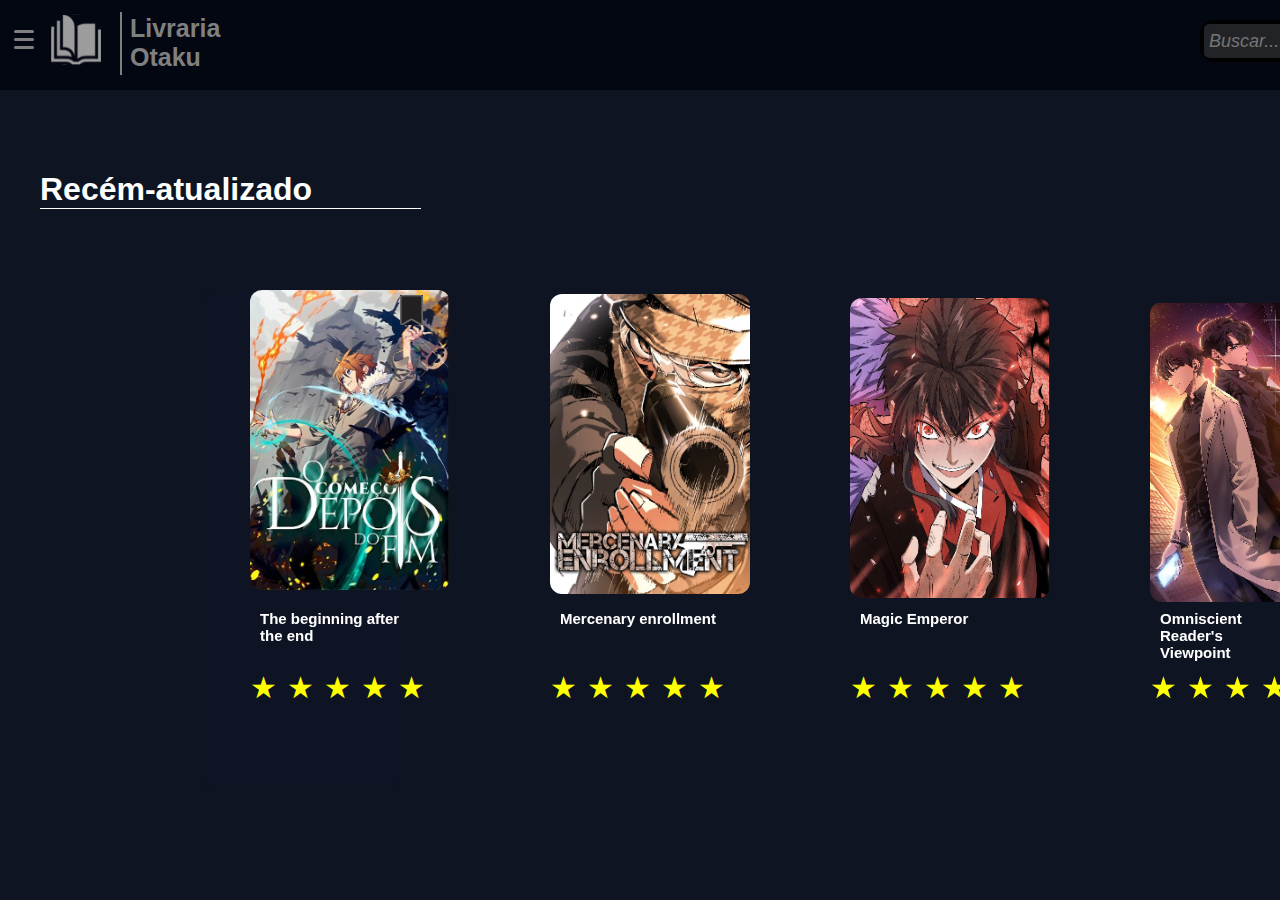
<file: index.html>
<!DOCTYPE html>
<html lang="pt-br">

<head>
    <meta charset="UTF-8">
    <meta name="viewport" content="width=device-width, initial-scale=1.0">
    <link rel="stylesheet" href="estilos/style.css">

    <title>BIBLIOTECA OTAKU</title>

</head>

<body>
    <header>
        <div id="cabecalho" class="cabecalho">

            <div id="linhas_3" class="linhas_3" onclick="btnOffcanvas()">

                <div class="linha1"></div>
                <div class="linha2"></div>
                <div class="linha3"></div>

            </div>

            <div id="box" class="box">

                <a href="index.html">
                    <div class="home">
                        <img id="home" src="imagens/casa.png">
                        <h1 id="h1" class="m1">Home</h1>
                    </div>
                </a>
                <div id="fecha_Box" onclick="btnOffcanvas()">

                    <div class="x1"></div>
                    <div class="x2"></div>

                </div>

            </div>


            <svg width="512" height="512" viewBox="0 -15 412 515" fill="none">
                <rect width="50" height="50" fill="url(#pattern0_1_3)" />
                <defs>
                    <pattern id="pattern0_1_3" patternContentUnits="objectBoundingBox" width="1" height="1">
                        <use xlink:href="#image0_1_3" transform="scale(0.00195312)" />
                    </pattern>
                    <image id="image0_1_3" width="512" height="512"
                        xlink:href="[data-uri]" />
                </defs>
            </svg>

            <div id="stylesLogo" class="stylesLogo">
                <h5 id="titulo" class="titulo">Livraria Otaku</h5>
            </div>
        </div>




        <div class="busca">

            <input type="text" id="pesquisa" class="pesquisa" placeholder="Buscar..." list="lista" />

            <datalist class="sujestao" id="lista">
                <option value="the Beginning After The End "></option>
                <option value="ominiscient Reader`s Viewpoint"></option>
                <option value="mercenary enrollment"></option>
                <option value="magic emperior"></option>
                <option value="eleceed"></option>



            </datalist>
            <div id="btn_pesquisa" onclick="btn_pesquisa()">
                <div class="icone lupa"></div>
            </div>

        </div>

    </header>

    <main>
        <div class="recemAtual">
            <h1 class="recem">Recém-atualizado

                <div class="l"></div>
            </h1>


            <div class="cards">
                <div class="tbate">

                    <img src="imagens/salve-removebg-preview - Copia.png" id="btn_salvar" height="30px" class="salve" onclick="clicar()" onmouseover="btn_salvar_coloca()" onmouseout="btn_salva_Tira()">

                    <a href="tbate.html">

                        <img class="img_cards" src="imagens/tbate.png">
                        <p>The beginning after <br>the end</p>
                    </a>

                    <div class="avalie">

                        <div class="estrela" id="estrela1" onmouseover="estrelas()" onmouseout='Tira_estrelas()'>★
                        </div>
                        <div class="estrela" id="estrela2" onmouseover="estrelas2()" onmouseout='Tira_estrelas2()'>★
                        </div>
                        <div class="estrela" id="estrela3" onmouseover="estrelas3()" onmouseout='Tira_estrelas3()'>★
                        </div>
                        <div class="estrela" id="estrela4" onmouseover="estrelas4()" onmouseout='Tira_estrelas4()'>★
                        </div>
                        <div class="estrela" id="estrela5">★</div>
                    </div>
                </div>

                <div class="mercenary">

                    <a href="mercenary.html">
                        <img class="img_cards" src="imagens/mercenary.png">
                        <p>Mercenary enrollment</p>
                    </a>


                    <div class="avalie">

                        <div class="estrela" id="estrela5" onmouseover="estrelas5()" onmouseout='Tira_estrelas5()'>★
                        </div>
                        <div class="estrela" id="estrela6" onmouseover="estrelas6()" onmouseout='Tira_estrelas6()'>★
                        </div>
                        <div class="estrela" id="estrela7" onmouseover="estrelas7()" onmouseout='Tira_estrelas7()'>★
                        </div>
                        <div class="estrela" id="estrela8" onmouseover="estrelas8()" onmouseout='Tira_estrelas8()'>★
                        </div>
                        <div class="estrela" id="estrela9">★</div>
                    </div>
                </div>


                <div class="emperior">

                    <a href="magic.html">
                        <img class="img_cards" src="imagens/emperior.png">
                        <p>Magic Emperor
                        </p>
                    </a>

                    <div class="avalie">

                        <div class="estrela" id="estrela9" onmouseover="estrelas9()" onmouseout='Tira_estrelas9()'>★
                        </div>
                        <div class="estrela" id="estrela10" onmouseover="estrelas10()" onmouseout='Tira_estrelas10()'>★
                        </div>
                        <div class="estrela" id="estrela11" onmouseover="estrelas11()" onmouseout='Tira_estrelas11()'>★
                        </div>
                        <div class="estrela" id="estrela12" onmouseover="estrelas12()" onmouseout='Tira_estrelas12()'>★
                        </div>
                        <div class="estrela" id="estrela13">★</div>
                    </div>
                </div>


                <div class="orv">

                   
                    <a href="ominicient.html">

                        <img class="img_cards" src="imagens/ominiscient Reader`s Viewpoint.png">
                        <p>Omniscient Reader's <br> Viewpoint</p>

                    </a>


                    <div class="avalie">

                        <div class="estrela" id="estrela13" onmouseover="estrelas13()" onmouseout='Tira_estrelas13()'>★
                        </div>
                        <div class="estrela" id="estrela14" onmouseover="estrelas14()" onmouseout='Tira_estrelas14()'>★
                        </div>
                        <div class="estrela" id="estrela15" onmouseover="estrelas15()" onmouseout='Tira_estrelas15()'>★
                        </div>
                        <div class="estrela" id="estrela16" onmouseover="estrelas16()" onmouseout='Tira_estrelas16()'>★
                        </div>
                        <div class="estrela" id="estrela17">★</div>

                    </div>
                </div>

                <div class="eleceed">

                    <a href="eleceed.html">
                        <img class="img_cards" src="imagens/eleceed.png">
                        <p>Eleceed
                        </p>
                    </a>

                    <div class="avalie">

                        <div class="estrela" id="estrela17" onmouseover="estrelas17()" onmouseout='Tira_estrelas17()'>★
                        </div>
                        <div class="estrela" id="estrela18" onmouseover="estrelas18()" onmouseout='Tira_estrelas18()'>★
                        </div>
                        <div class="estrela" id="estrela19" onmouseover="estrelas19()" onmouseout='Tira_estrelas19()'>★
                        </div>
                        <div class="estrela" id="estrela20" onmouseover="estrelas20()" onmouseout='Tira_estrelas20()'>★
                        </div>
                        <div class="estrela" id="estrela21">★</div>
                    </div>


                </div>
            </div>
        </div>


    </main>

    <footer>


    </footer>

    <script src="scripts/script.js"></script>
    <script src="scripts/inputs.js"></script>
    <script src="scripts/salvar.js"></script>
</body>

</html>
</file>
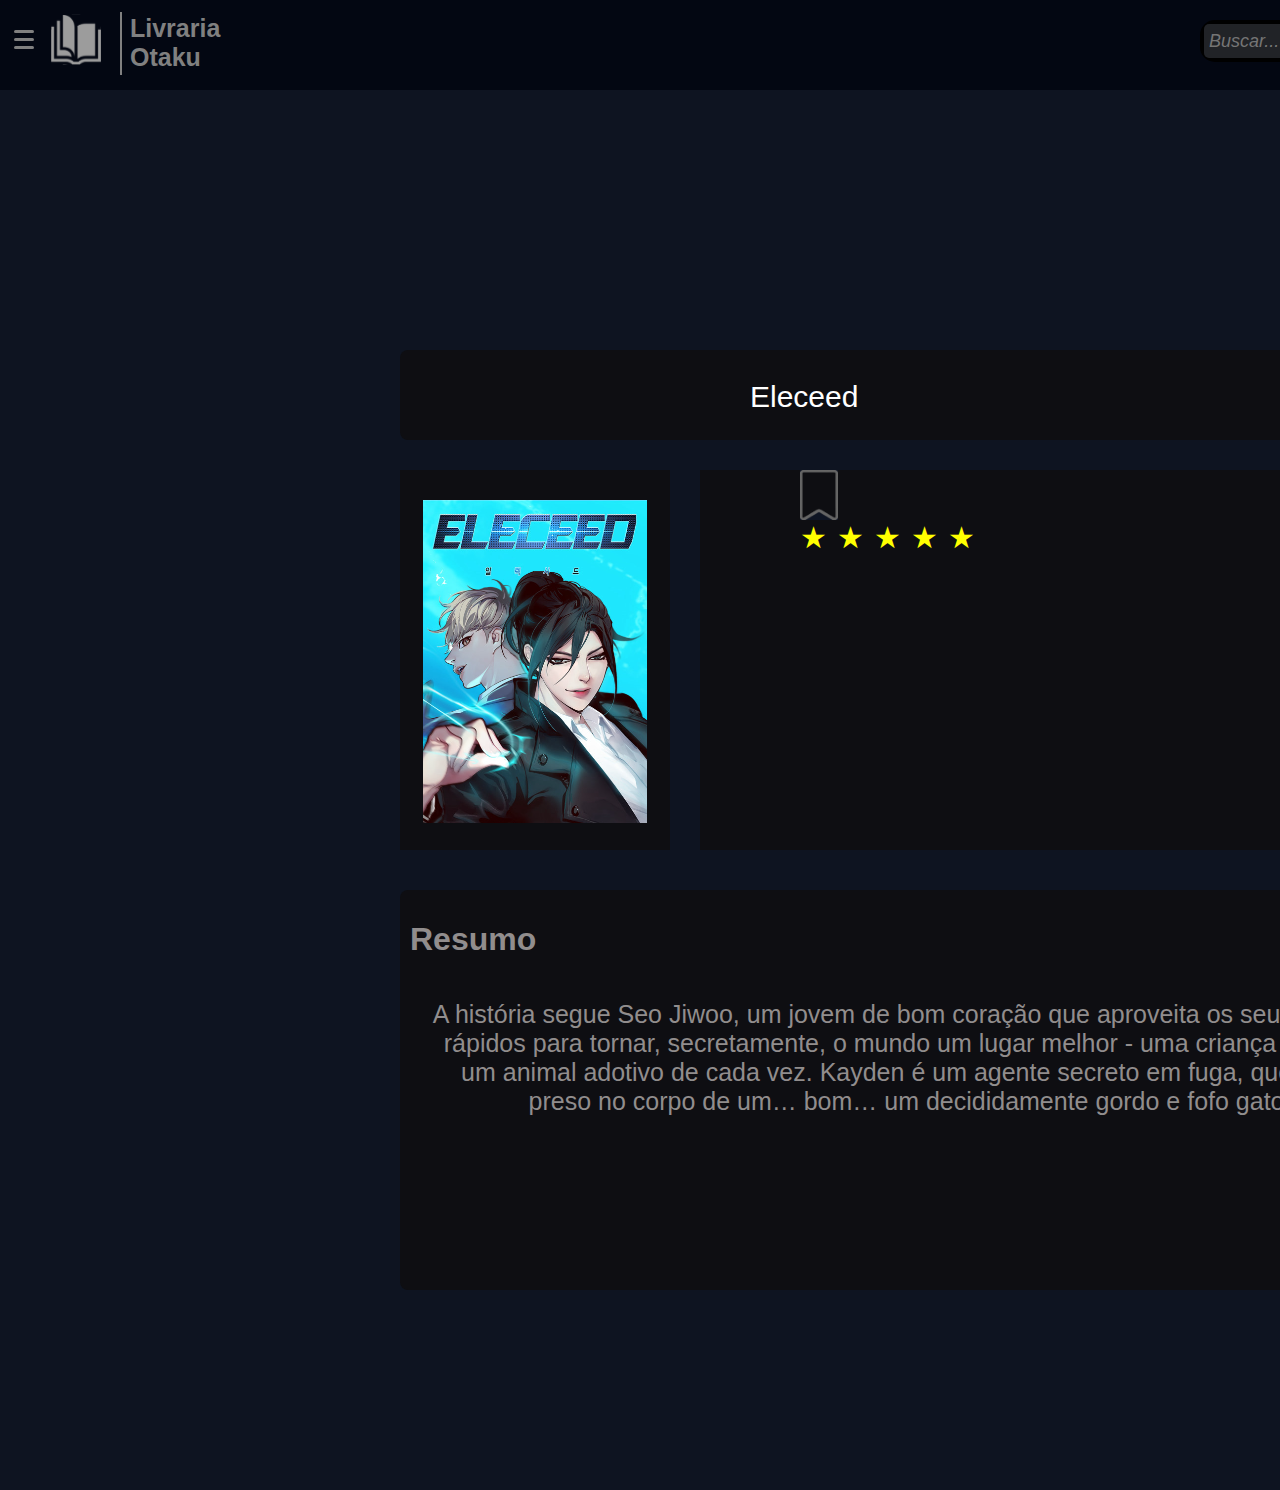
<file: eleceed.html>
<!DOCTYPE html>
<html lang="pt-br">

<head>
    <meta charset="UTF-8">
    <meta name="viewport" content="width=device-width, initial-scale=1.0">
    <link rel="stylesheet" href="estilos/style.css">
    <link rel="stylesheet" href="estilos/tbate.css">
    <title>BIBLIOTECA OTAKU</title>

</head>

<body>
    <header>
        <div id="cabecalho" class="cabecalho">

            <div id="linhas_3" class="linhas_3" onclick="btnOffcanvas()">

                <div class="linha1"></div>
                <div class="linha2"></div>
                <div class="linha3"></div>

            </div>

            <div id="box" class="box">

                <a href="index.html">
                    <div class="home" >
                        <img id="home" src="imagens/casa.png">
                        <h1 id="h1" class="m1">Home</h1>
                    </div>
                </a>
                <div id="fecha_Box" onclick="btnOffcanvas()">

                    <div class="x1"></div>
                    <div class="x2"></div>

                </div>

            </div>

            <a href="index.html">
            <svg width="512" height="512" viewBox="0 -15 412 515" fill="none">
                <rect width="50" height="50" fill="url(#pattern0_1_3)" />
                <defs>
                    <pattern id="pattern0_1_3" patternContentUnits="objectBoundingBox" width="1" height="1">
                        <use xlink:href="#image0_1_3" transform="scale(0.00195312)" />
                    </pattern>
                    <image id="image0_1_3" width="512" height="512"
                        xlink:href="[data-uri]" />
                </defs>
            </svg>

            <div id="stylesLogo" class="stylesLogo">
                <h5 id="titulo" class="titulo">Livraria Otaku</h5>
            </div>
        </div>
    </a>



    <div class="busca">

        <input type="text" id="pesquisa" class="pesquisa" placeholder="Buscar..." list="lista" />

        <datalist class="sujestao" id="lista">
            <option value="the Beginning After The End "></option>
            <option value="ominiscient Reader`s Viewpoint"></option>
            <option value="mercenary enrollment"></option>
            <option value="magic emperior"></option>
            <option value="eleceed"></option>



        </datalist>
        <div id="btn_pesquisa" onclick="btn_pesquisa()">
        <div class="icone lupa"></div>
    </div>

    </div>
    </header>

    <main>
        <div class="ler">

            <div class="div-imag">
            <img class="img_tbate" src="imagens/eleceed.png">
             </div>
            <div class="texto">
                <p>Eleceed</p>
            </div>

            <div class="ret_obras_tbate">


                <img src="imagens/salve-removebg-preview.png" id="btn_salvar" height="50px" class="imagem-salve" on>
            
                        <div class="avalie" id="tbateL">
            
                            <div class="estrela" id="estrela1" onmouseover="estrelas()" onmouseout='Tira_estrelas()'>★</div>
                            <div class="estrela" id="estrela2" onmouseover="estrelas2()" onmouseout='Tira_estrelas2()'>★</div>
                            <div class="estrela" id="estrela3" onmouseover="estrelas3()" onmouseout='Tira_estrelas3()' >★</div>
                            <div class="estrela" id="estrela4" onmouseover="estrelas4()" onmouseout='Tira_estrelas4()'>★</div>
                            <div class="estrela" id="estrela5" >★</div>
                        </div>
                    </div>
                   
            
                    <div class="resumo">
            
            
                        <h1 class="titulo-resumo">Resumo</h1>
            
                        <p class="sinopse"> A história segue Seo Jiwoo, um jovem de bom coração que aproveita os seus reflexos rápidos para tornar, secretamente, o mundo um lugar melhor - uma criança salva ou um animal adotivo de cada vez. Kayden é um agente secreto em fuga, que se vê preso no corpo de um… bom… um decididamente gordo e fofo gato.</p>
            
                    </div>
                </div>
    </div>
    </main>

    <footer>


    </footer>

    <script src="scripts/script.js"></script>
    <script src="scripts/inputs.js"></script>
    <script src="scripts/salvar.js"></script>
</body>

</html>
</file>
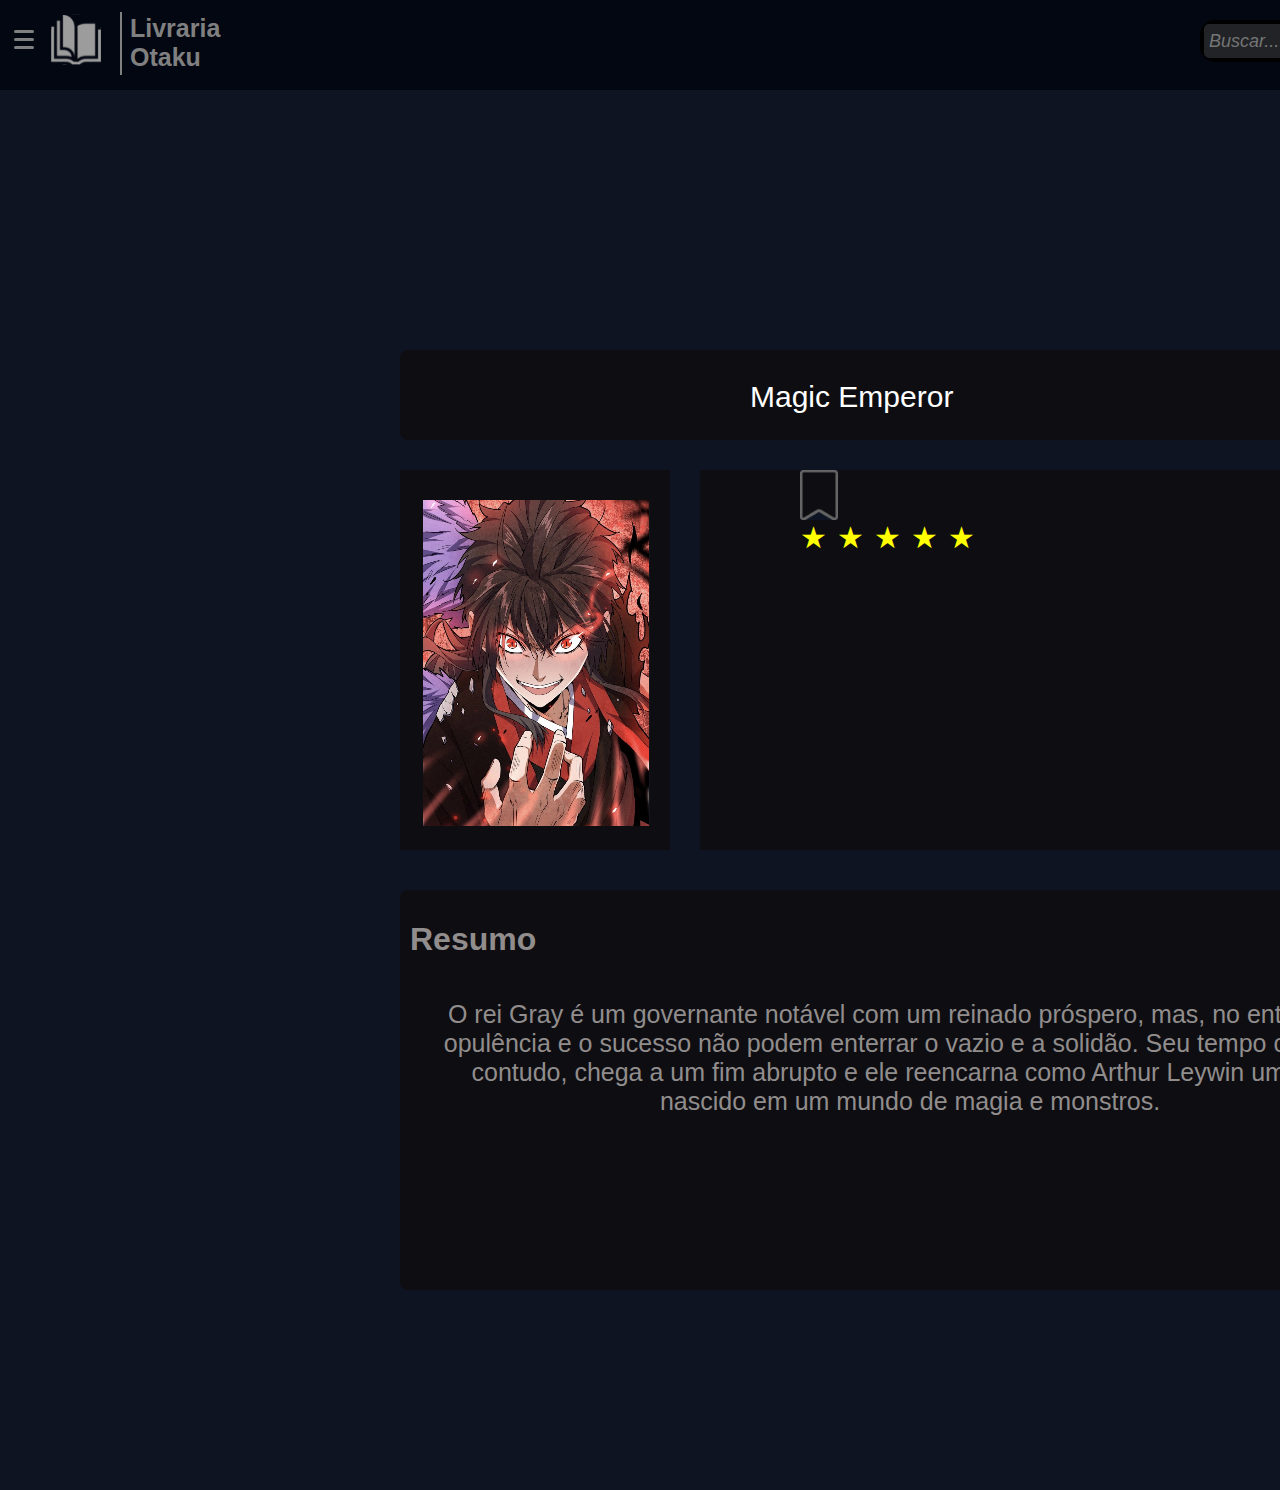
<file: magic.html>
<!DOCTYPE html>
<html lang="pt-br">

<head>
    <meta charset="UTF-8">
    <meta name="viewport" content="width=device-width, initial-scale=1.0">
    <link rel="stylesheet" href="estilos/style.css">
    <link rel="stylesheet" href="estilos/tbate.css">
    <title>BIBLIOTECA OTAKU</title>

</head>

<body>
    <header>
        <div id="cabecalho" class="cabecalho">

            <div id="linhas_3" class="linhas_3" onclick="btnOffcanvas()">

                <div class="linha1"></div>
                <div class="linha2"></div>
                <div class="linha3"></div>

            </div>

            <div id="box" class="box">

                <a href="index.html">
                    <div class="home" >
                        <img id="home" src="imagens/casa.png">
                        <h1 id="h1" class="m1">Home</h1>
                    </div>
                </a>
                <div id="fecha_Box" onclick="btnOffcanvas()">

                    <div class="x1"></div>
                    <div class="x2"></div>

                </div>

            </div>

            <a href="index.html">
            <svg width="512" height="512" viewBox="0 -15 412 515" fill="none">
                <rect width="50" height="50" fill="url(#pattern0_1_3)" />
                <defs>
                    <pattern id="pattern0_1_3" patternContentUnits="objectBoundingBox" width="1" height="1">
                        <use xlink:href="#image0_1_3" transform="scale(0.00195312)" />
                    </pattern>
                    <image id="image0_1_3" width="512" height="512"
                        xlink:href="[data-uri]" />
                </defs>
            </svg>

            <div id="stylesLogo" class="stylesLogo">
                <h5 id="titulo" class="titulo">Livraria Otaku</h5>
            </div>
        </div>
    </a>



    
    <div class="busca">

        <input type="text" id="pesquisa" class="pesquisa" placeholder="Buscar..." list="lista" />

        <datalist class="sujestao" id="lista">
            <option value="the Beginning After The End "></option>
            <option value="ominiscient Reader`s Viewpoint"></option>
            <option value="mercenary enrollment"></option>
            <option value="magic emperior"></option>
            <option value="eleceed"></option>



        </datalist>
        <div id="btn_pesquisa" onclick="btn_pesquisa()">
        <div class="icone lupa"></div>
    </div>

    </div>

    </header>

    <main>
        <div class="ler">

            <div class="div-imag">
            <img class="img_tbate" src="imagens/emperior.png">
             </div>
            <div class="texto">
                <p>Magic Emperor</p>
            </div>

            <div class="ret_obras_tbate">


                <img src="imagens/salve-removebg-preview.png" height="50px" class="imagem-salve" id="btn_salvar">
            
                        <div class="avalie" id="tbateL">
            
                            <div class="estrela" id="estrela1" onmouseover="estrelas()" onmouseout='Tira_estrelas()'>★</div>
                            <div class="estrela" id="estrela2" onmouseover="estrelas2()" onmouseout='Tira_estrelas2()'>★</div>
                            <div class="estrela" id="estrela3" onmouseover="estrelas3()" onmouseout='Tira_estrelas3()' >★</div>
                            <div class="estrela" id="estrela4" onmouseover="estrelas4()" onmouseout='Tira_estrelas4()'>★</div>
                            <div class="estrela" id="estrela5" >★</div>
                        </div>
                    </div>
                   
            
                    <div class="resumo">
            
            
                        <h1 class="titulo-resumo">Resumo</h1>
            
                        <p class="sinopse"> O rei Gray é um governante notável com um reinado próspero, mas, no entanto... a opulência e o sucesso não podem enterrar o vazio e a solidão. Seu tempo como rei, contudo, chega a um fim abrupto e ele reencarna como Arthur Leywin  um bebê nascido em um mundo de magia e monstros.</p>
            
                    </div>
                </div>
    </div>
    </main>

    <footer>


    </footer>

    <script src="scripts/script.js"></script>
    <script src="scripts/inputs.js"></script>
    <script src="scripts/salvar.js"></script>
</body>

</html>
</file>
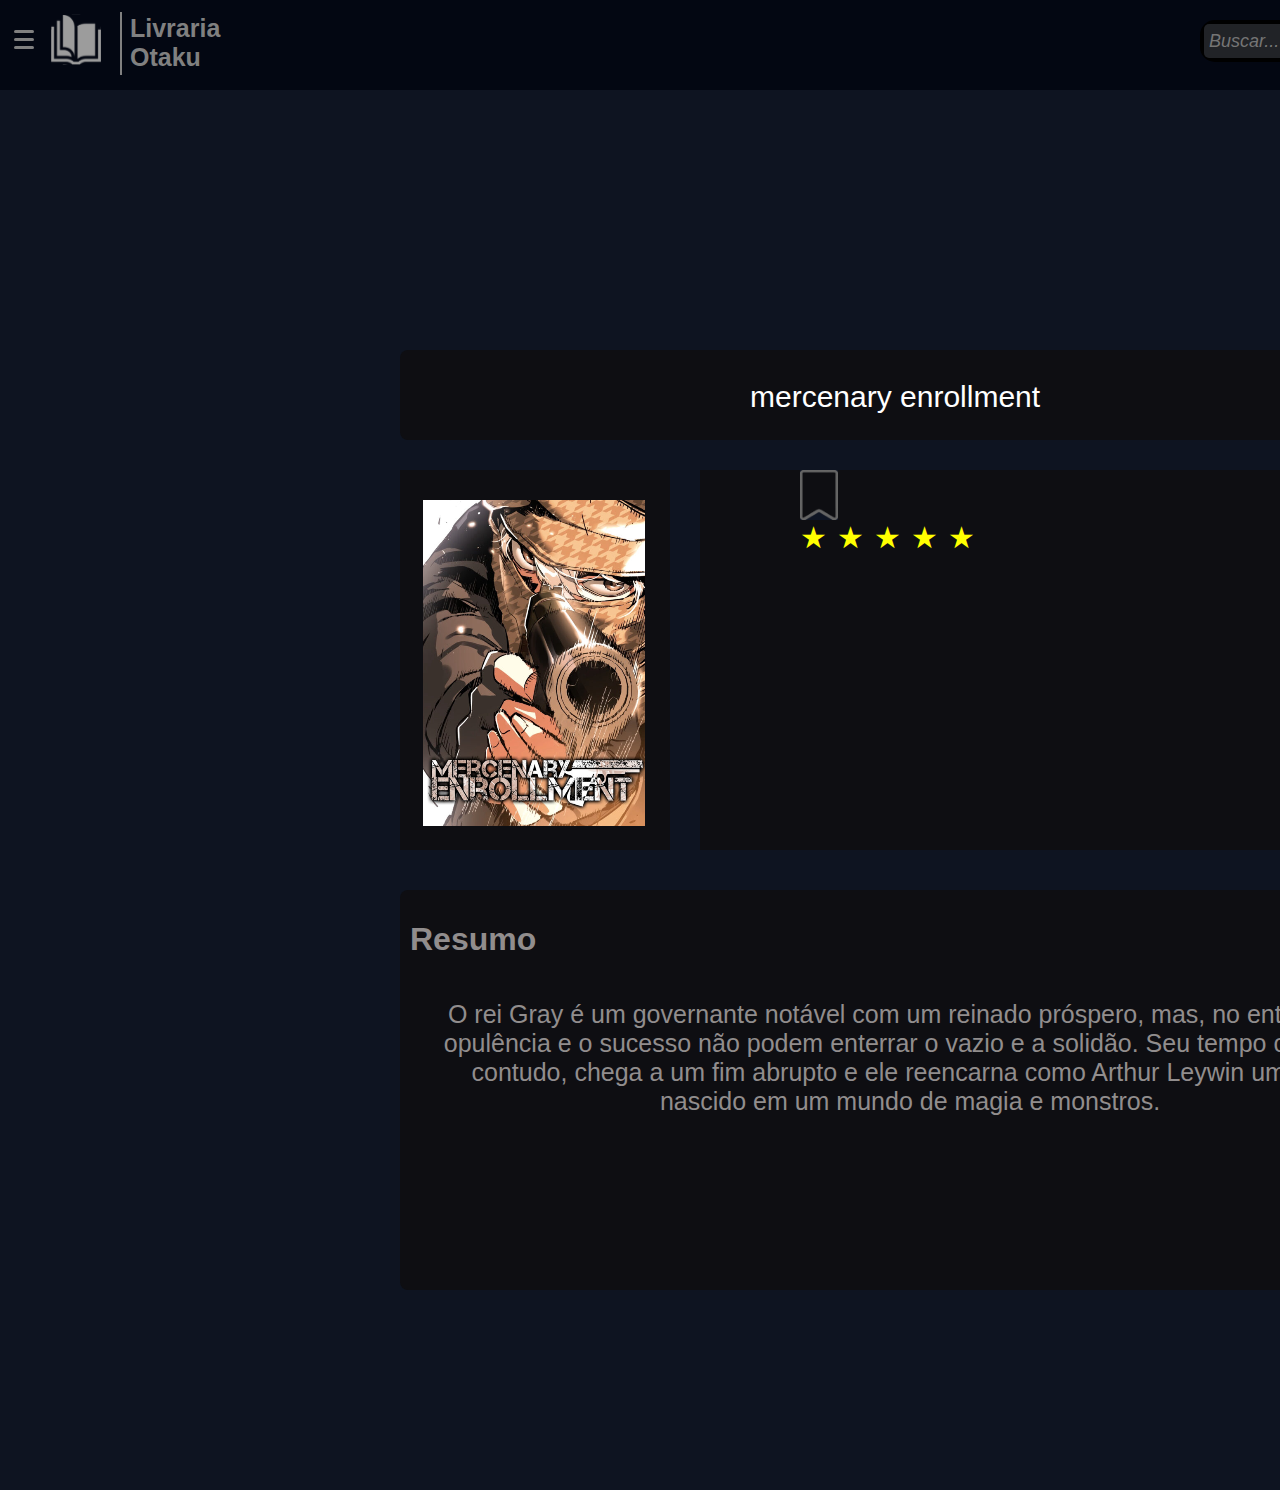
<file: mercenary.html>
<!DOCTYPE html>
<html lang="pt-br">

<head>
    <meta charset="UTF-8">
    <meta name="viewport" content="width=device-width, initial-scale=1.0">
    <link rel="stylesheet" href="estilos/style.css">
    <link rel="stylesheet" href="estilos/tbate.css">
    <title>BIBLIOTECA OTAKU</title>

</head>

<body>
    <header>
        <div id="cabecalho" class="cabecalho">

            <div id="linhas_3" class="linhas_3" onclick="btnOffcanvas()">

                <div class="linha1"></div>
                <div class="linha2"></div>
                <div class="linha3"></div>

            </div>

            <div id="box" class="box">

                <a href="index.html">
                    <div class="home" >
                        <img id="home" src="imagens/casa.png">
                        <h1 id="h1" class="m1">Home</h1>
                    </div>
                </a>
                <div id="fecha_Box" onclick="btnOffcanvas()">

                    <div class="x1"></div>
                    <div class="x2"></div>

                </div>

            </div>

            <a href="index.html">
            <svg width="512" height="512" viewBox="0 -15 412 515" fill="none">
                <rect width="50" height="50" fill="url(#pattern0_1_3)" />
                <defs>
                    <pattern id="pattern0_1_3" patternContentUnits="objectBoundingBox" width="1" height="1">
                        <use xlink:href="#image0_1_3" transform="scale(0.00195312)" />
                    </pattern>
                    <image id="image0_1_3" width="512" height="512"
                        xlink:href="[data-uri]" />
                </defs>
            </svg>

            <div id="stylesLogo" class="stylesLogo">
                <h5 id="titulo" class="titulo">Livraria Otaku</h5>
            </div>
        </div>
    </a>



    <div class="busca">

        <input type="text" id="pesquisa" class="pesquisa" placeholder="Buscar..." list="lista" />

        <datalist class="sujestao" id="lista">
            <option value="the Beginning After The End "></option>
            <option value="ominiscient Reader`s Viewpoint"></option>
            <option value="mercenary enrollment"></option>
            <option value="magic emperior"></option>
            <option value="eleceed"></option>



        </datalist>
        <div id="btn_pesquisa" onclick="btn_pesquisa()">
        <div class="icone lupa"></div>
    </div>

    </div>

    </header>

    <main>
        <div class="ler">

            <div class="div-imag">
            <img class="img_tbate" src="imagens/mercenary.png">
             </div>
            <div class="texto">
                <p>mercenary enrollment </p>
            </div>

<div class="ret_obras_tbate">


    <img src="imagens/salve-removebg-preview.png" height="50px" class="imagem-salve" id="btn_salvar">

            <div class="avalie" id="tbateL">

                <div class="estrela" id="estrela1" onmouseover="estrelas()" onmouseout='Tira_estrelas()'>★</div>
                <div class="estrela" id="estrela2" onmouseover="estrelas2()" onmouseout='Tira_estrelas2()'>★</div>
                <div class="estrela" id="estrela3" onmouseover="estrelas3()" onmouseout='Tira_estrelas3()' >★</div>
                <div class="estrela" id="estrela4" onmouseover="estrelas4()" onmouseout='Tira_estrelas4()'>★</div>
                <div class="estrela" id="estrela5" >★</div>
            </div>
        </div>
       

        <div class="resumo">


            <h1 class="titulo-resumo">Resumo</h1>

            <p class="sinopse"> O rei Gray é um governante notável com um reinado próspero, mas, no entanto... a opulência e o sucesso não podem enterrar o vazio e a solidão. Seu tempo como rei, contudo, chega a um fim abrupto e ele reencarna como Arthur Leywin  um bebê nascido em um mundo de magia e monstros.</p>

        </div>
    </div>
    </div>
    </main>

    <footer>


    </footer>

    <script src="scripts/script.js"></script>
    <script src="scripts/inputs.js"></script>
    <script src="scripts/salvar.js"></script>
</body>

</html>
</file>
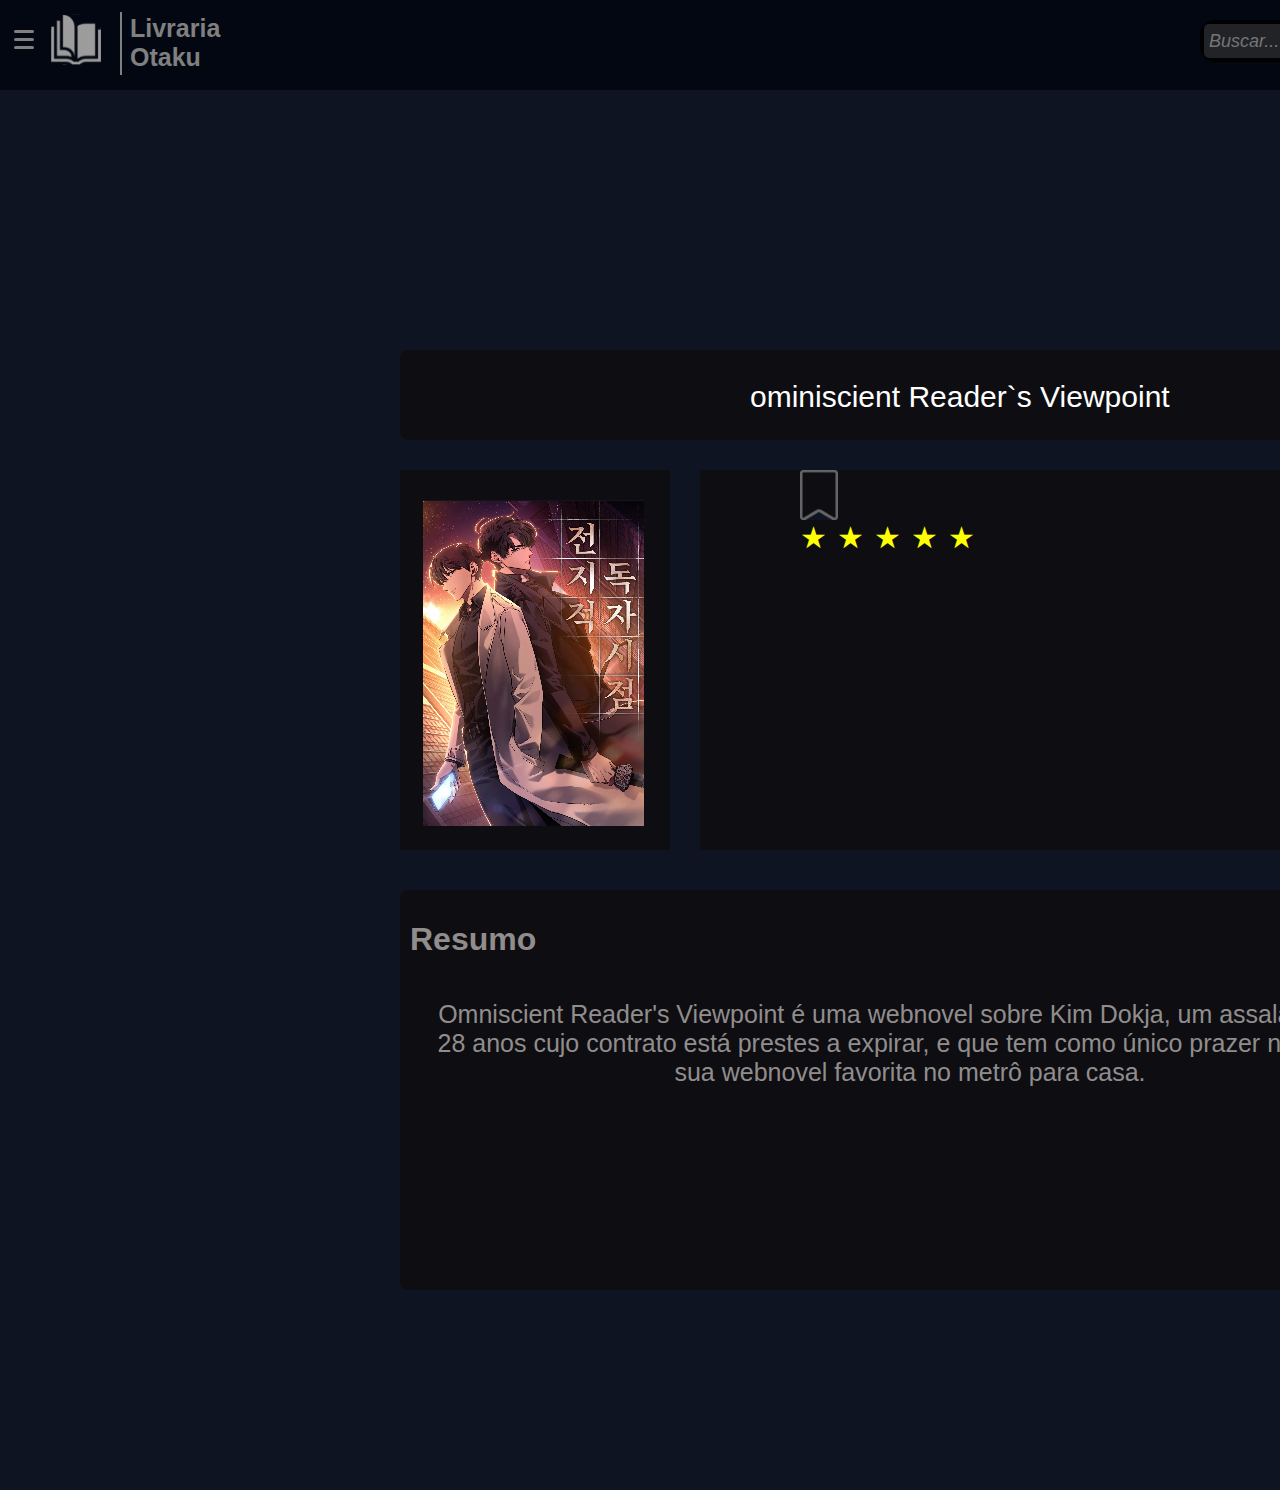
<file: ominicient.html>
<!DOCTYPE html>
<html lang="pt-br">

<head>
    <meta charset="UTF-8">
    <meta name="viewport" content="width=device-width, initial-scale=1.0">
    <link rel="stylesheet" href="estilos/style.css">
    <link rel="stylesheet" href="estilos/tbate.css">
    <title>BIBLIOTECA OTAKU</title>

</head>

<body>
    <header>
        <div id="cabecalho" class="cabecalho">

            <div id="linhas_3" class="linhas_3" onclick="btnOffcanvas()">

                <div class="linha1"></div>
                <div class="linha2"></div>
                <div class="linha3"></div>

            </div>

            <div id="box" class="box">

                <a href="index.html">
                    <div class="home" >
                        <img id="home" src="imagens/casa.png">
                        <h1 id="h1" class="m1">Home</h1>
                    </div>
                </a>
                <div id="fecha_Box" onclick="btnOffcanvas()">

                    <div class="x1"></div>
                    <div class="x2"></div>

                </div>

            </div>

            <a href="index.html">
            <svg width="512" height="512" viewBox="0 -15 412 515" fill="none">
                <rect width="50" height="50" fill="url(#pattern0_1_3)" />
                <defs>
                    <pattern id="pattern0_1_3" patternContentUnits="objectBoundingBox" width="1" height="1">
                        <use xlink:href="#image0_1_3" transform="scale(0.00195312)" />
                    </pattern>
                    <image id="image0_1_3" width="512" height="512"
                        xlink:href="[data-uri]" />
                </defs>
            </svg>

            <div id="stylesLogo" class="stylesLogo">
                <h5 id="titulo" class="titulo">Livraria Otaku</h5>
            </div>
        </div>
    </a>



    <div class="busca">

        <input type="text" id="pesquisa" class="pesquisa" placeholder="Buscar..." list="lista" />

        <datalist class="sujestao" id="lista">
            <option value="the Beginning After The End "></option>
            <option value="ominiscient Reader`s Viewpoint"></option>
            <option value="mercenary enrollment"></option>
            <option value="magic emperior"></option>
            <option value="eleceed"></option>



        </datalist>
        <div id="btn_pesquisa" onclick="btn_pesquisa()">
        <div class="icone lupa"></div>
    </div>

    </div>
    </header>

    <main>
        <div class="ler">

            <div class="div-imag">
            <img class="img_tbate" src="imagens/ominiscient Reader`s Viewpoint.png">
             </div>
            <div class="texto">
                <p>ominiscient Reader`s Viewpoint</p>
            </div>

<div class="ret_obras_tbate">


        <img src="imagens/salve-removebg-preview.png" height="50px" class="imagem-salve" id="btn_salvar">
    
                <div class="avalie" id="tbateL">
    
                    <div class="estrela" id="estrela1" onmouseover="estrelas()" onmouseout='Tira_estrelas()'>★</div>
                    <div class="estrela" id="estrela2" onmouseover="estrelas2()" onmouseout='Tira_estrelas2()'>★</div>
                    <div class="estrela" id="estrela3" onmouseover="estrelas3()" onmouseout='Tira_estrelas3()' >★</div>
                    <div class="estrela" id="estrela4" onmouseover="estrelas4()" onmouseout='Tira_estrelas4()'>★</div>
                    <div class="estrela" id="estrela5" >★</div>
                </div>
            </div>
           
    
            <div class="resumo">
    
    
                <h1 class="titulo-resumo">Resumo</h1>
    
                <p class="sinopse"> Omniscient Reader's Viewpoint é uma webnovel sobre Kim Dokja, um assalariado de 28 anos cujo contrato está prestes a expirar, e que tem como único prazer na vida ler sua webnovel favorita no metrô para casa.</p>
    
            </div>
        </div>
    </main>

    <footer>


    </footer>

    <script src="scripts/script.js"></script>
    <script src="scripts/inputs.js"></script>
    <script src="scripts/salvar.js"></script>
</body>

</html>
</file>
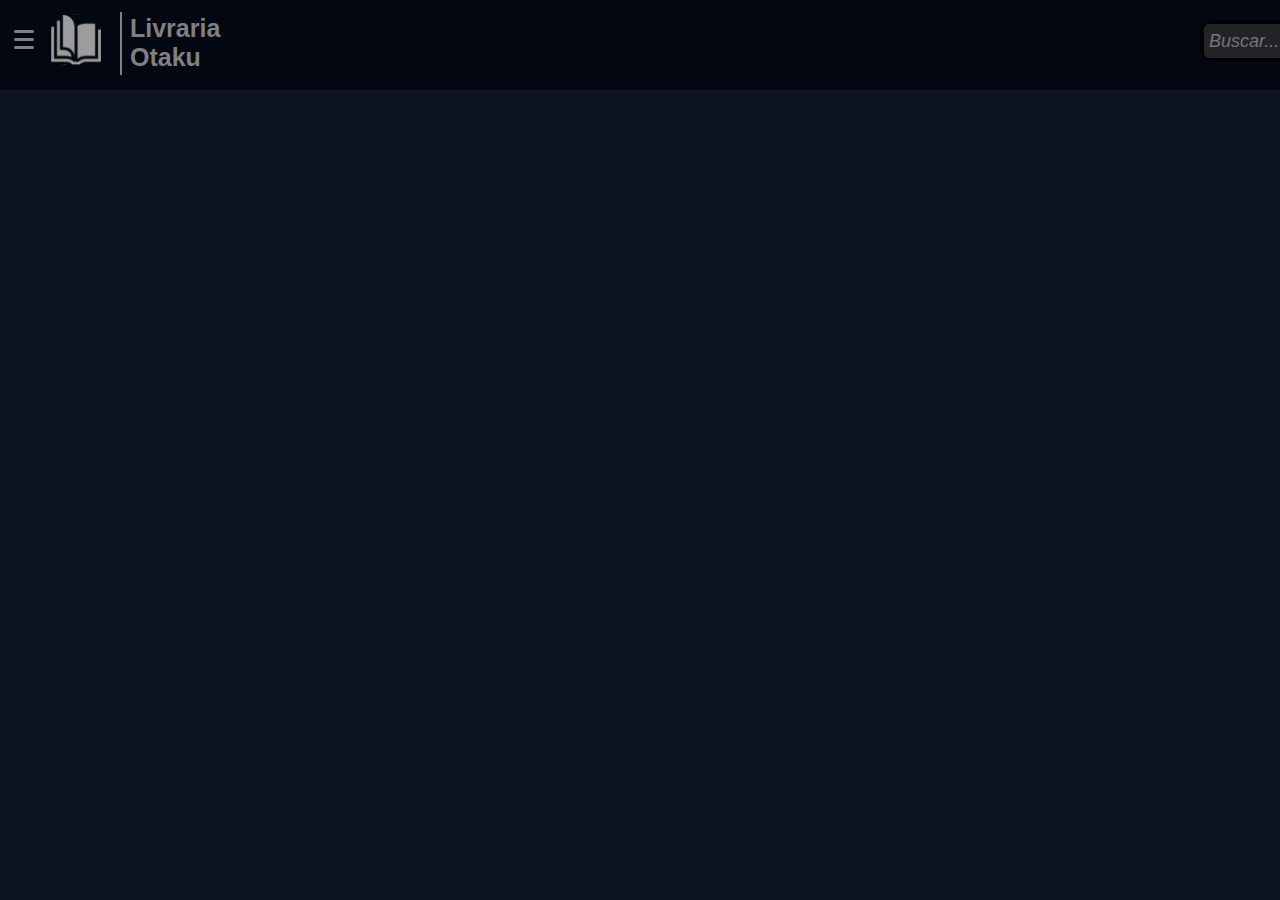
<file: suaLista.html>
<!DOCTYPE html>
<html lang="pt-br">

<head>
    <meta charset="UTF-8">
    <meta name="viewport" content="width=device-width, initial-scale=1.0">
    <link rel="stylesheet" href="estilos/style.css">

    <title>BIBLIOTECA OTAKU</title>

</head>

<body>
    <header>
        <div id="cabecalho" class="cabecalho">

            <div id="linhas_3" class="linhas_3" onclick="btnOffcanvas()">

                <div class="linha1"></div>
                <div class="linha2"></div>
                <div class="linha3"></div>

            </div>

            <div id="box" class="box">

                <a href="index.html">
                    <div class="home">
                        <img id="home" src="imagens/casa.png">
                        <h1 id="h1" class="m1">Home</h1>
                    </div>
                </a>
                <div id="fecha_Box" onclick="btnOffcanvas()">

                    <div class="x1"></div>
                    <div class="x2"></div>

                </div>

            </div>


            <svg width="512" height="512" viewBox="0 -15 412 515" fill="none">
                <rect width="50" height="50" fill="url(#pattern0_1_3)" />
                <defs>
                    <pattern id="pattern0_1_3" patternContentUnits="objectBoundingBox" width="1" height="1">
                        <use xlink:href="#image0_1_3" transform="scale(0.00195312)" />
                    </pattern>
                    <image id="image0_1_3" width="512" height="512"
                        xlink:href="[data-uri]" />
                </defs>
            </svg>

            <div id="stylesLogo" class="stylesLogo">
                <h5 id="titulo" class="titulo">Livraria Otaku</h5>
            </div>
        </div>




        <div class="busca">

            <input type="text" id="pesquisa" class="pesquisa" placeholder="Buscar..." list="lista" />

            <datalist class="sujestao" id="lista">
                <option value="the Beginning After The End "></option>
                <option value="ominiscient Reader`s Viewpoint"></option>
                <option value="mercenary enrollment"></option>
                <option value="magic emperior"></option>
                <option value="eleceed"></option>



            </datalist>
            <div id="btn_pesquisa" onclick="btn_pesquisa()">
                <div class="icone lupa"></div>
            </div>

        </div>

    </header>

    <main>
   
        <div id="cart-items" style="color: aliceblue;">




        </div>


        


    </main>

    <footer>


    </footer>

    <script src="scripts/script.js"></script>
    <script src="scripts/inputs.js"></script>
    <script>
    
    document.addEventListener('DOMContentLoaded', function () {
        let cartItems = document.getElementById('cart-items');
        let artigo_escolhido = JSON.parse(localStorage.getItem('artigo_escolhido')) || [];
        artigo_escolhido.forEach(function (item) {
            let row = document.createElement('tr');
            row.innerHTML = `<td>${item.name}</td>`;
            cartItems.appendChild(row);
        });
    });</script>
</body>

</html>
</file>
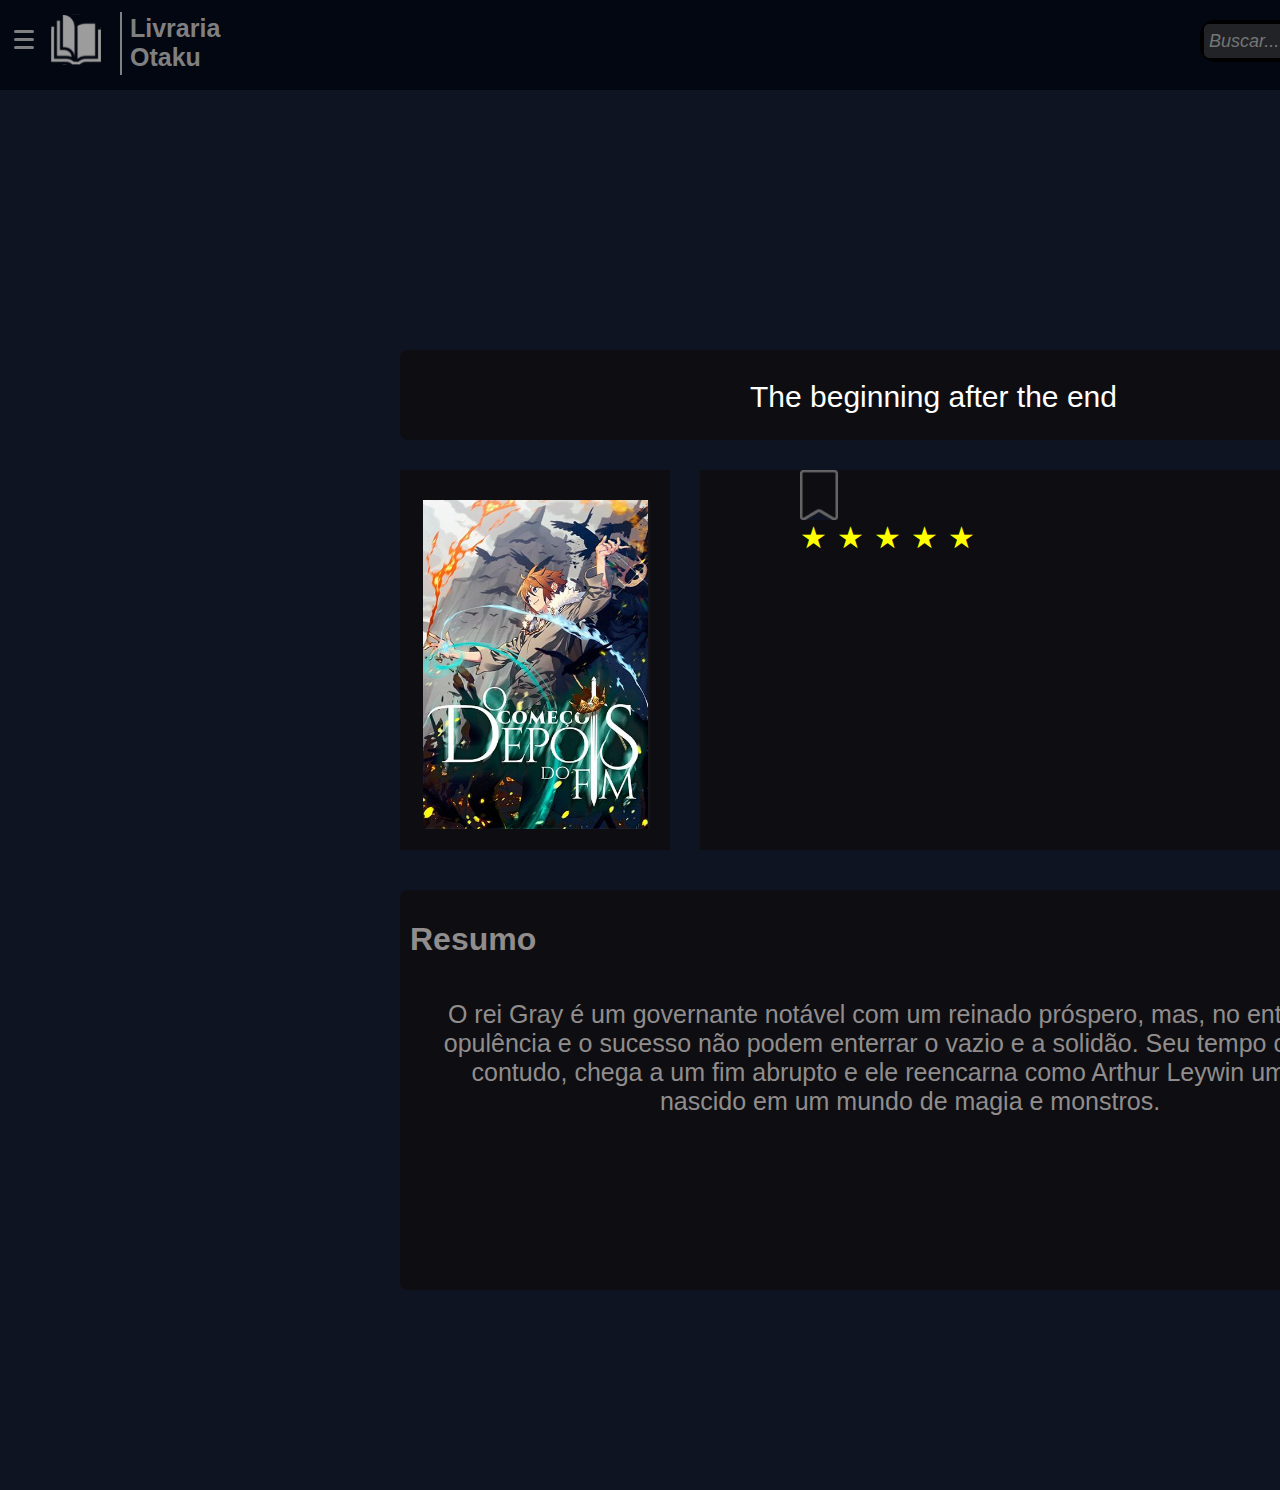
<file: tbate.html>
<!DOCTYPE html>
<html lang="pt-br">

<head>
    <meta charset="UTF-8">
    <meta name="viewport" content="width=device-width, initial-scale=1.0">
    <link rel="stylesheet" href="estilos/style.css">
    <link rel="stylesheet" href="estilos/tbate.css">
    <title>BIBLIOTECA OTAKU</title>

</head>

<body>
    <header>
        <div id="cabecalho" class="cabecalho">

            <div id="linhas_3" class="linhas_3" onclick="btnOffcanvas()">

                <div class="linha1"></div>
                <div class="linha2"></div>
                <div class="linha3"></div>

            </div>

            <div id="box" class="box">

                <a href="index.html">
                    <div class="home" >
                        <img id="home" src="imagens/casa.png">
                        <h1 id="h1" class="m1">Home</h1>
                    </div>
                </a>
                <div id="fecha_Box" onclick="btnOffcanvas()">

                    <div class="x1"></div>
                    <div class="x2"></div>

                </div>

            </div>

            <a href="index.html">
            <svg width="512" height="512" viewBox="0 -15 412 515" fill="none">
                <rect width="50" height="50" fill="url(#pattern0_1_3)" />
                <defs>
                    <pattern id="pattern0_1_3" patternContentUnits="objectBoundingBox" width="1" height="1">
                        <use xlink:href="#image0_1_3" transform="scale(0.00195312)" />
                    </pattern>
                    <image id="image0_1_3" width="512" height="512"
                        xlink:href="[data-uri]" />
                </defs>
            </svg>

            <div id="stylesLogo" class="stylesLogo">
                <h5 id="titulo" class="titulo">Livraria Otaku</h5>
            </div>
        </div>
    </a>



       
    <div class="busca">

        <input type="text" id="pesquisa" class="pesquisa" placeholder="Buscar..." list="lista" />

        <datalist class="sujestao" id="lista">
            <option value="the Beginning After The End "></option>
            <option value="ominiscient Reader`s Viewpoint"></option>
            <option value="mercenary enrollment"></option>
            <option value="magic emperior"></option>
            <option value="eleceed"></option>


        </datalist>
        <div id="btn_pesquisa" onclick="btn_pesquisa()">
        <div class="icone lupa"></div>
    </div>

    </div>

    </header>

    <main>
        <div class="ler">

            <div class="div-imag">
            <img class="img_tbate" src="imagens/tbate.png">
             </div>
            <div class="texto">
                <p>The beginning after the end</p>
            </div>

<div class="ret_obras_tbate">

    <img src="imagens/salve-removebg-preview.png" height="50px" class="imagem-salve" id="btn_salvar" onclick="clicar()">

            <div class="avalie" id="tbateL">

                <div class="estrela" id="estrela1" onmouseover="estrelas()" onmouseout='Tira_estrelas()'>★</div>
                <div class="estrela" id="estrela2" onmouseover="estrelas2()" onmouseout='Tira_estrelas2()'>★</div>
                <div class="estrela" id="estrela3" onmouseover="estrelas3()" onmouseout='Tira_estrelas3()' >★</div>
                <div class="estrela" id="estrela4" onmouseover="estrelas4()" onmouseout='Tira_estrelas4()'>★</div>
                <div class="estrela" id="estrela5" >★</div>
            </div>
        </div>
       

        <div class="resumo">


            <h1 class="titulo-resumo">Resumo</h1>

            <p class="sinopse"> O rei Gray é um governante notável com um reinado próspero, mas, no entanto... a opulência e o sucesso não podem enterrar o vazio e a solidão. Seu tempo como rei, contudo, chega a um fim abrupto e ele reencarna como Arthur Leywin  um bebê nascido em um mundo de magia e monstros.</p>

        </div>
    </div>
    </main>

    <footer>


    </footer>
    <script src="scripts/script.js"></script>
    <script src="scripts/inputs.js"></script>
    <script src="scripts/salvar.js"></script>
</body>

</html>
</file>
<file: estilos/style.css>
@keyframes changeBackgroundColor {

    50% {

        background-color: #f4f8fa;

    }

    100% {
        background-color: #0e1423;
    }
}

@keyframes go-back {
    0% {
        transform: translateX(-600px);
    }

    100% {
        transform: translateX(0);
    }
}

@keyframes go-bac {
    0% {
        transform: translateX(100px);
    }

    100% {
        transform: translateX(0);
    }
}


a{

text-decoration: none;

}

#btn_pesquisa{
position: static;
width: 40px;
height: 50px;
left: 1470px;
}
body {

    margin: 0;
    padding: 0;
    font-family: Arial, Helvetica, sans-serif;
    background-color: #0e1421;



}


.cabecalho {
    
    background-color: #030712;
    height: 10vh;
}

.stylesLogo {
    display: block;
    transform: translate(120px, -504px);
    width: 2px;
    height: 7vh;
    background-color: #808080;
}

.titulo {
    display: block;
    position: absolute;
    padding: 0;
    top: -40px;
    margin-left: 10px;
    text-align: justify;
    font-family: "Days Sans Black", sans-serif;
    font-size: 25px;
    font-weight: 600;
    color: #808080;



}

.linhas_3 {

    position: absolute;
    top: 30px;
    width: 40px;
    height: 56px;
    cursor: pointer;
}

.linha1 {
    width: 20px;
    background-color: #808080;
    height: 3px;
    top: 0;
    position: relative;
    border-radius: 3px 3px 3px 3px;
    right: -0.9em;
}

.linha2 {
    margin-top: 5px;
    height: 3px;
    width: 20px;
    background-color: #808080;
    border-radius: 3px 3px 3px 3px;
    position: relative;
    right: -0.9em;
}

.linha3 {
    width: 20px;
    height: 3px;
    background-color: #808080;
    position: relative;
    border-radius: 3px 3px 3px 3px;
    right: -0.9em;
    margin-top: 5px;
}


.box {

    background-color: #030712;
    height: 100vh;
    width: 0vw;
    position: absolute;
    display: none;
    bottom: 0;
    z-index: 4;
    animation: go-back 1s;


}

.m1 {
    display: block;
    color: #bababa;
    margin-left: 5px;
    padding: 28px;
    cursor: pointer;

}

.estrela {

    font-size: 30px;
    cursor: pointer;
    color: yellow;
    /* Define uma divisão de cores */
    transition: color 0.3s ease;
    /* Adiciona uma transição suave */

}

.estrela:hover {

    background-image:linear-gradient(to left, rgb(45, 46, 41) 50%, rgb(192, 175, 17) 60%);
    background-clip: text;
    font-weight: 700;
    color: transparent;
    

}

.avalie {
    position: absolute;
    display: flex;
    gap: 10px;
    top: 670px;
}

.home img {
    cursor: pointer;
    position: fixed;
    margin: 0;
    
    padding-top: 30px;
    height: 30px;
    width: 30px;

}




#fecha_Box {
    position: absolute;
    margin: 0;
    cursor: pointer;
    height: 27px;
    width: 18px;
    top: 5%;
    left: 93%;

}

.x1 {
    position: absolute;
    width: 2px;
    height: 27px;
    margin: 0;
    background-color: #bababa;
    display: block;
    content: "";
    top: 5%;
    left: 40%;
    transform: rotate(40deg);
}

.x2 {
    position: absolute;
    width: 2px;
    height: 27px;
    background-color: #bababa;
    display: block;
    content: "";
    top: 5%;
    left: 40%;
    transform: rotate(138deg);
}


.busca {
    position: absolute;
    background-color: #525252;
    border: solid 4px;
    border-radius: 15px;
    width: 300px;
    margin-left: 1200px;
    top: 20px;
    height: 34px;
    cursor: pointer;


}

.pesquisa {
    position: absolute;
    background-color: #212327;
    color: #cccccc;
    outline: none;
    float: left;
    border-radius: 5px 0px 0px 5px;
    padding-left: 5px;
    font-style: italic;
    font-size: 18px;
    border: none;
    height: 32px;
    width: 260px;
}

.pesquisa:focus {

    background-color: #525252;

}

.icone.lupa {
    width: 15px;
    height: 15px;
    border: 2px solid #918d8d;
    border-radius: 50%;
    position:absolute;
    margin-top: 6px;
    right: 10px;
}

.icone.lupa:after {
    position: absolute;
    width: 13px;
    height: 2px;
    background-color: #918d8d;
    content: "";
    left:6px;
    transform: rotate(45deg);
    transform-origin: -10px 15px;

}



.recem {
    position: absolute;
    color: white;
    margin-left: 40px;
    top: 150px;
    padding: 0;
}

.l {

    background-color: white;
    height: 1px;
    width: 140%;

}


.cards {
    padding: 0;
    margin-left: 200px;
    margin-top: 200px;
    background-color: #0e1423;
    height: 500px;
    width: 200px;
    border-radius: 12px 12px 12px 12px;
}

.img_cards {
    cursor: pointer;
    border-radius: 12px 12px 12px 12px;
    height: 300px;
    width: 200px;
}

.img_cards:hover {

    filter: grayscale(0.5);
}

p {
    cursor: pointer;
    font-family: Arial, Helvetica, sans-serif;
    position: fixed;
    font-weight: 800;
    font-size: 15px;
    padding: 10px;
    color: white;
    margin: 0;
    top: 600px;


}

p:hover {

    color: #0032bb;


}


.tbate {


    margin-left: 50px;
}

.mercenary {
    margin-top: -300px;
    margin-left: 350px;
}

.emperior {
    margin-top: -300px;
    margin-left: 650px;
}

.orv {
    margin-top: -300px;
    margin-left: 950px;
}

.eleceed {
    margin-top: -300px;
    margin-left: 1250px;
}
.salve{
    background-color: #222020;
    position: absolute;
    left: 400px;
    top: 295px;
    cursor: pointer;
    z-index: 1;

}
</file>
<file: estilos/tbate.css>
main {
    height: 1200px;
    padding: 100px;
}

.ler {
    position: absolute;
    padding-left: 100px;
    height: 700px;
    width: 1200px;
}

.ler p {
    
    position: absolute;
    top: 20px;
    left: 340px;
    font-weight: 500;
    font-size: 30px;
   
    
}
.resumo{

    position: absolute;
    bottom:-400px;
    right:0px;
    width: 1000px;
    height: 400px;
    background-color: #0e0e12;
    border-radius: 8px 8px 8px 8px;



}
.texto{
    
    position: absolute;
    
    top: 160px;
    right:0px;
    width: 1000px;
    height: 90px;
    background-color: #0e0e12;
    border-radius: 8px 8px 8px 8px;
}

.ler p:hover{
    
    color: #ffffff;
}

.img_tbate {
    position: absolute;
    top: 30px;
    padding-left: 23px;


}

#tbateL {
    position: absolute;
    top: 50px;
    padding-left: 100px;

}
.div-imag{
    position: absolute;
    left: 300px;
    top: 280px;
    width: 270px;
    height: 380px;
    background-color: #0e0e12;
}
.ret_obras_tbate{
    position: absolute;
    left: 600px;
    top: 280px;
    width: 700px;
    height: 380px;
    background-color: #0e0e12;
}

.sinopse{
    position: absolute;
    top: 100px !important;
    left: 20px !important;
    text-align: center;
    font-size: 25px !important;
    color: #918d8d;
    cursor: auto !important;
    }
.sinopse:hover{

color: #918d8d !important;

    }

    .titulo-resumo{

        color: #918d8d;
        padding: 10px;
    }
    

    .imagem-salve{

        position: absolute;
        left: 100px;
        cursor: pointer;
    }

    .imagem-salve:hover{


     background-color: rgb(235, 211, 4);

       

    }
</file>
